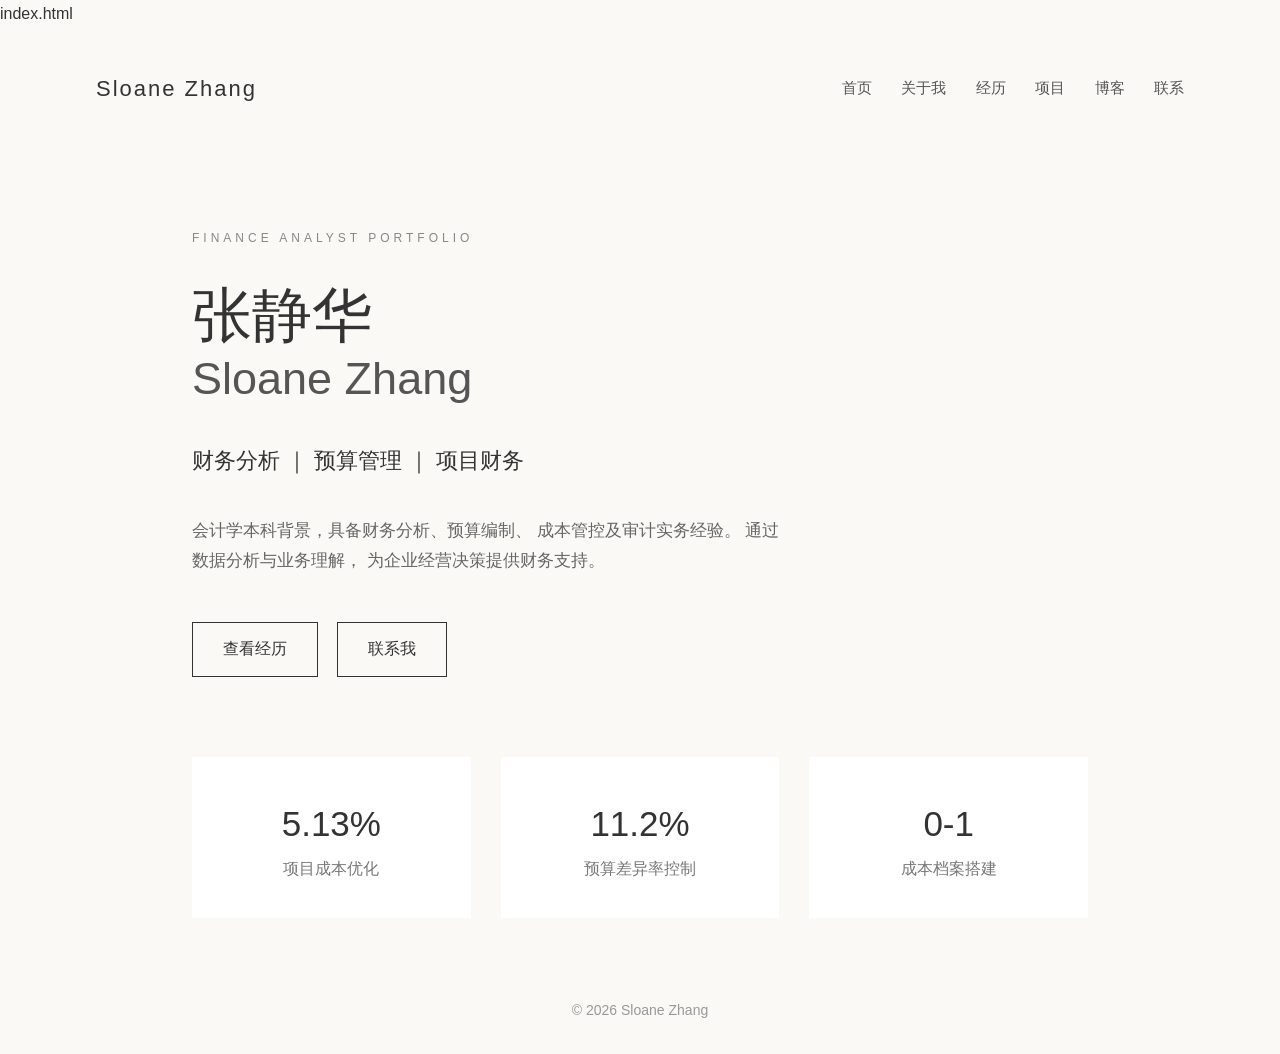
<file: index.html>
index.html
<!DOCTYPE html>
<html lang="zh-CN">

<head>
    <meta charset="UTF-8">
    <meta name="viewport" content="width=device-width, initial-scale=1.0">

    <title>Sloane Zhang | Finance Analyst Portfolio</title>

    <link rel="stylesheet" href="style.css">
</head>


<body>

<header>

    <div class="logo">
        Sloane Zhang
    </div>


    <nav>
        <a href="index.html">首页</a>
        <a href="about.html">关于我</a>
        <a href="resume.html">经历</a>
        <a href="projects.html">项目</a>
        <a href="blog.html">博客</a>
        <a href="contact.html">联系</a>
    </nav>

</header>



<main class="hero">


    <p class="small-title">
        FINANCE ANALYST PORTFOLIO
    </p>


    <h1>
        张静华<br>
        <span>Sloane Zhang</span>
    </h1>


    <h2>
        财务分析 ｜ 预算管理 ｜ 项目财务
    </h2>


    <p class="intro">

        会计学本科背景，具备财务分析、预算编制、
        成本管控及审计实务经验。

        通过数据分析与业务理解，
        为企业经营决策提供财务支持。

    </p>


    <div class="buttons">

        <a href="resume.html">
            查看经历
        </a>


        <a href="contact.html">
            联系我
        </a>

    </div>


</main>



<section class="highlights">


    <div class="card">

        <h3>
            5.13%
        </h3>

        <p>
            项目成本优化
        </p>

    </div>



    <div class="card">

        <h3>
            11.2%
        </h3>

        <p>
            预算差异率控制
        </p>

    </div>



    <div class="card">

        <h3>
            0-1
        </h3>

        <p>
            成本档案搭建
        </p>

    </div>


</section>



<footer>

<p>
© 2026 Sloane Zhang
</p>

</footer>



</body>

</html>
</file>
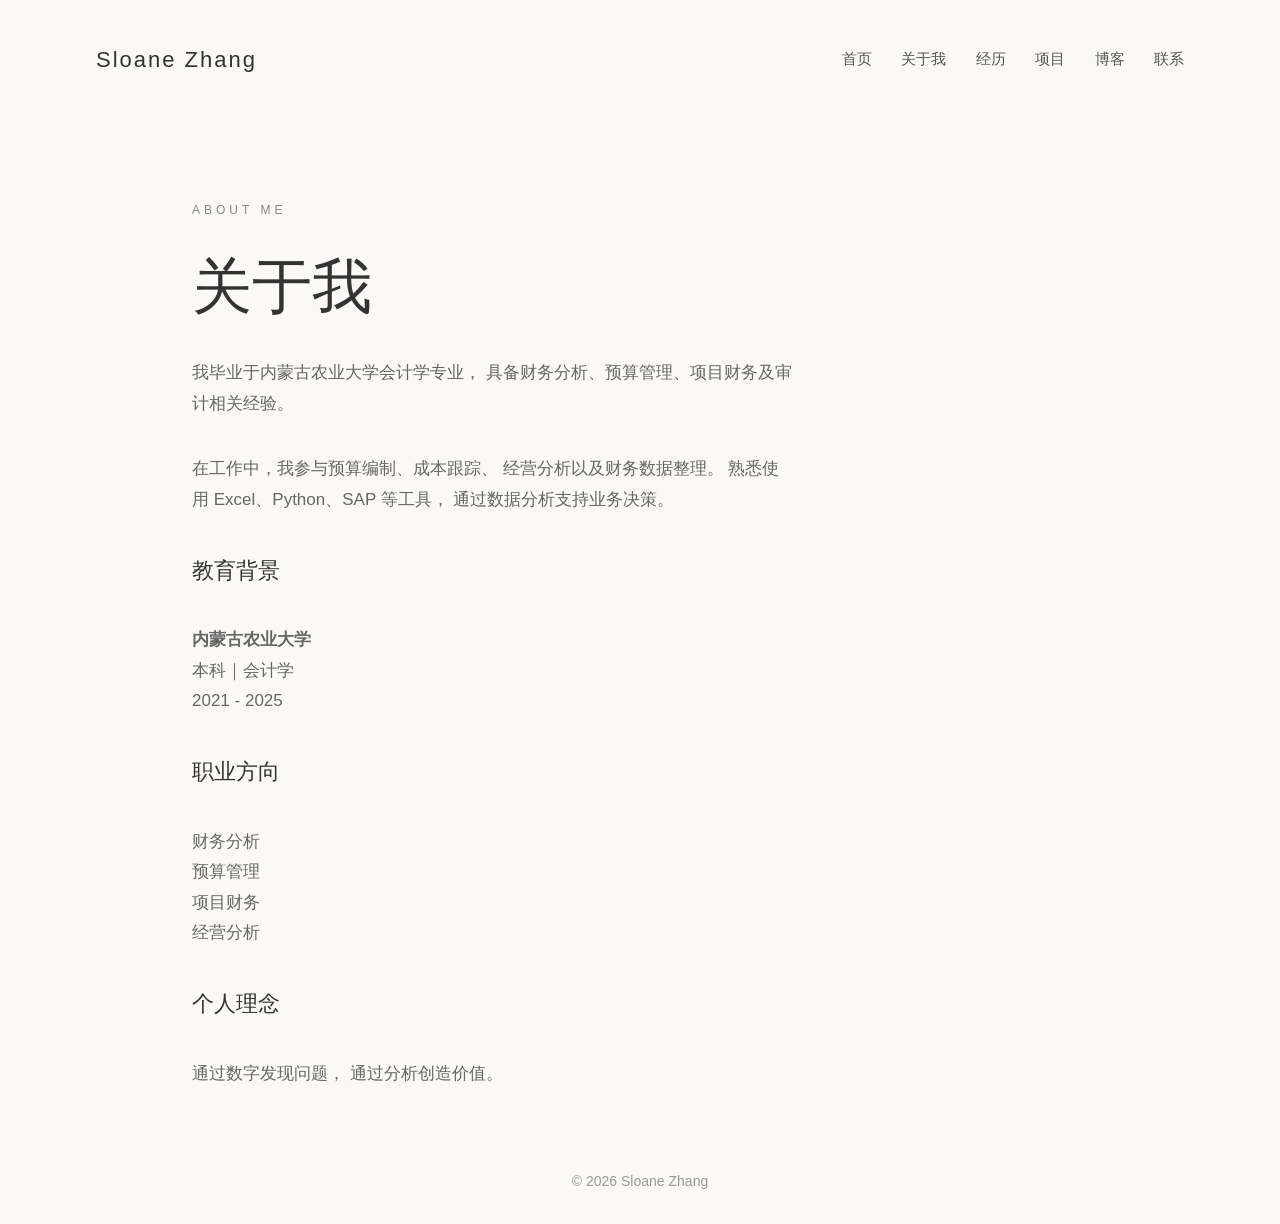
<file: about.html>
<!DOCTYPE html>
<!DOCTYPE html>
<html lang="zh-CN">

<head>

<meta charset="UTF-8">

<meta name="viewport" content="width=device-width, initial-scale=1.0">

<title>关于我 | Sloane Zhang</title>

<link rel="stylesheet" href="style.css">

</head>



<body>


<header>

<div class="logo">
Sloane Zhang
</div>


<nav>

<a href="index.html">首页</a>

<a href="about.html">关于我</a>

<a href="resume.html">经历</a>

<a href="projects.html">项目</a>

<a href="blog.html">博客</a>

<a href="contact.html">联系</a>

</nav>


</header>




<main class="hero">


<p class="small-title">
ABOUT ME
</p>



<h1>
关于我
</h1>



<p class="intro">

我毕业于内蒙古农业大学会计学专业，
具备财务分析、预算管理、项目财务及审计相关经验。

</p>



<p class="intro">

在工作中，我参与预算编制、成本跟踪、
经营分析以及财务数据整理。

熟悉使用 Excel、Python、SAP 等工具，
通过数据分析支持业务决策。

</p>



<h2>
教育背景
</h2>


<p class="intro">

<strong>
内蒙古农业大学
</strong>

<br>

本科｜会计学

<br>

2021 - 2025

</p>





<h2>
职业方向
</h2>


<p class="intro">

财务分析

<br>

预算管理

<br>

项目财务

<br>

经营分析

</p>



<h2>
个人理念
</h2>


<p class="intro">

通过数字发现问题，
通过分析创造价值。

</p>



</main>




<footer>

<p>
© 2026 Sloane Zhang
</p>

</footer>



</body>

</html>
</file>
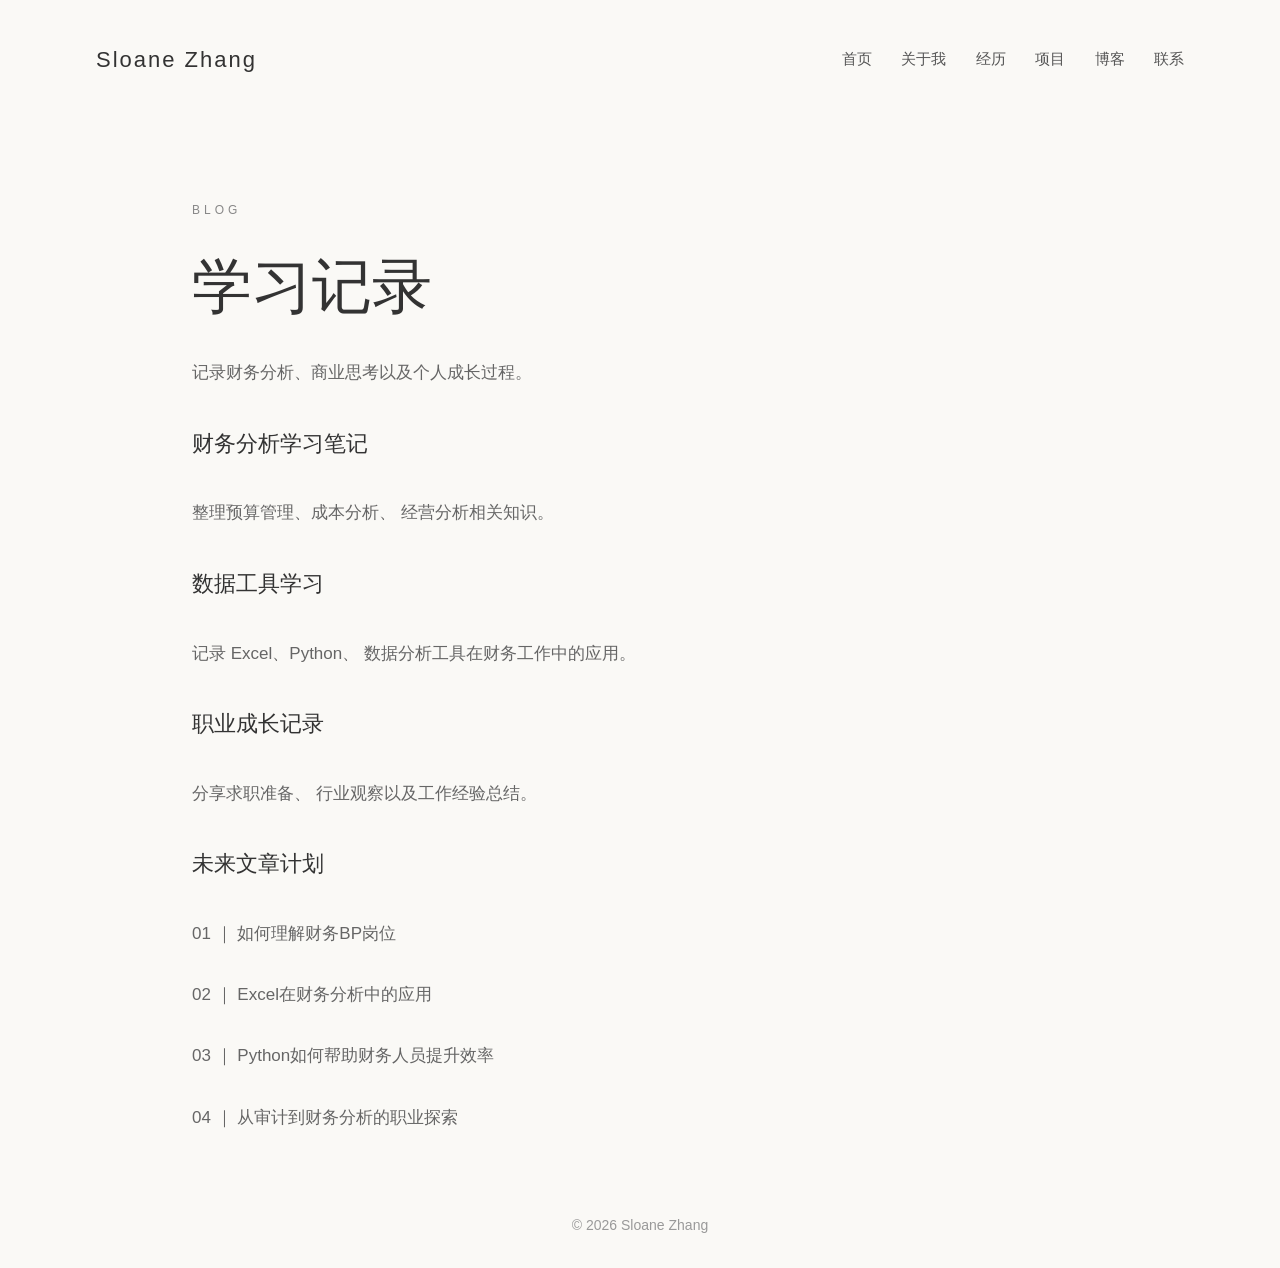
<file: blog.html>
<!DOCTYPE html>
<html lang="zh-CN">

<head>

<meta charset="UTF-8">

<meta name="viewport" content="width=device-width, initial-scale=1.0">

<title>博客 | Sloane Zhang</title>

<link rel="stylesheet" href="style.css">

</head>



<body>


<header>

<div class="logo">
Sloane Zhang
</div>


<nav>

<a href="index.html">首页</a>

<a href="about.html">关于我</a>

<a href="resume.html">经历</a>

<a href="projects.html">项目</a>

<a href="blog.html">博客</a>

<a href="contact.html">联系</a>

</nav>


</header>




<main class="hero">


<p class="small-title">
BLOG
</p>


<h1>
学习记录
</h1>



<p class="intro">

记录财务分析、商业思考以及个人成长过程。

</p>





<section>


<h2>
财务分析学习笔记
</h2>


<p class="intro">

整理预算管理、成本分析、
经营分析相关知识。

</p>



</section>





<section>


<h2>
数据工具学习
</h2>


<p class="intro">

记录 Excel、Python、
数据分析工具在财务工作中的应用。

</p>



</section>





<section>


<h2>
职业成长记录
</h2>


<p class="intro">

分享求职准备、
行业观察以及工作经验总结。

</p>



</section>




<section>


<h2>
未来文章计划
</h2>


<p class="intro">


01 ｜ 如何理解财务BP岗位

<br><br>

02 ｜ Excel在财务分析中的应用

<br><br>

03 ｜ Python如何帮助财务人员提升效率

<br><br>

04 ｜ 从审计到财务分析的职业探索


</p>


</section>




</main>



<footer>

<p>
© 2026 Sloane Zhang
</p>

</footer>



</body>

</html>
</file>
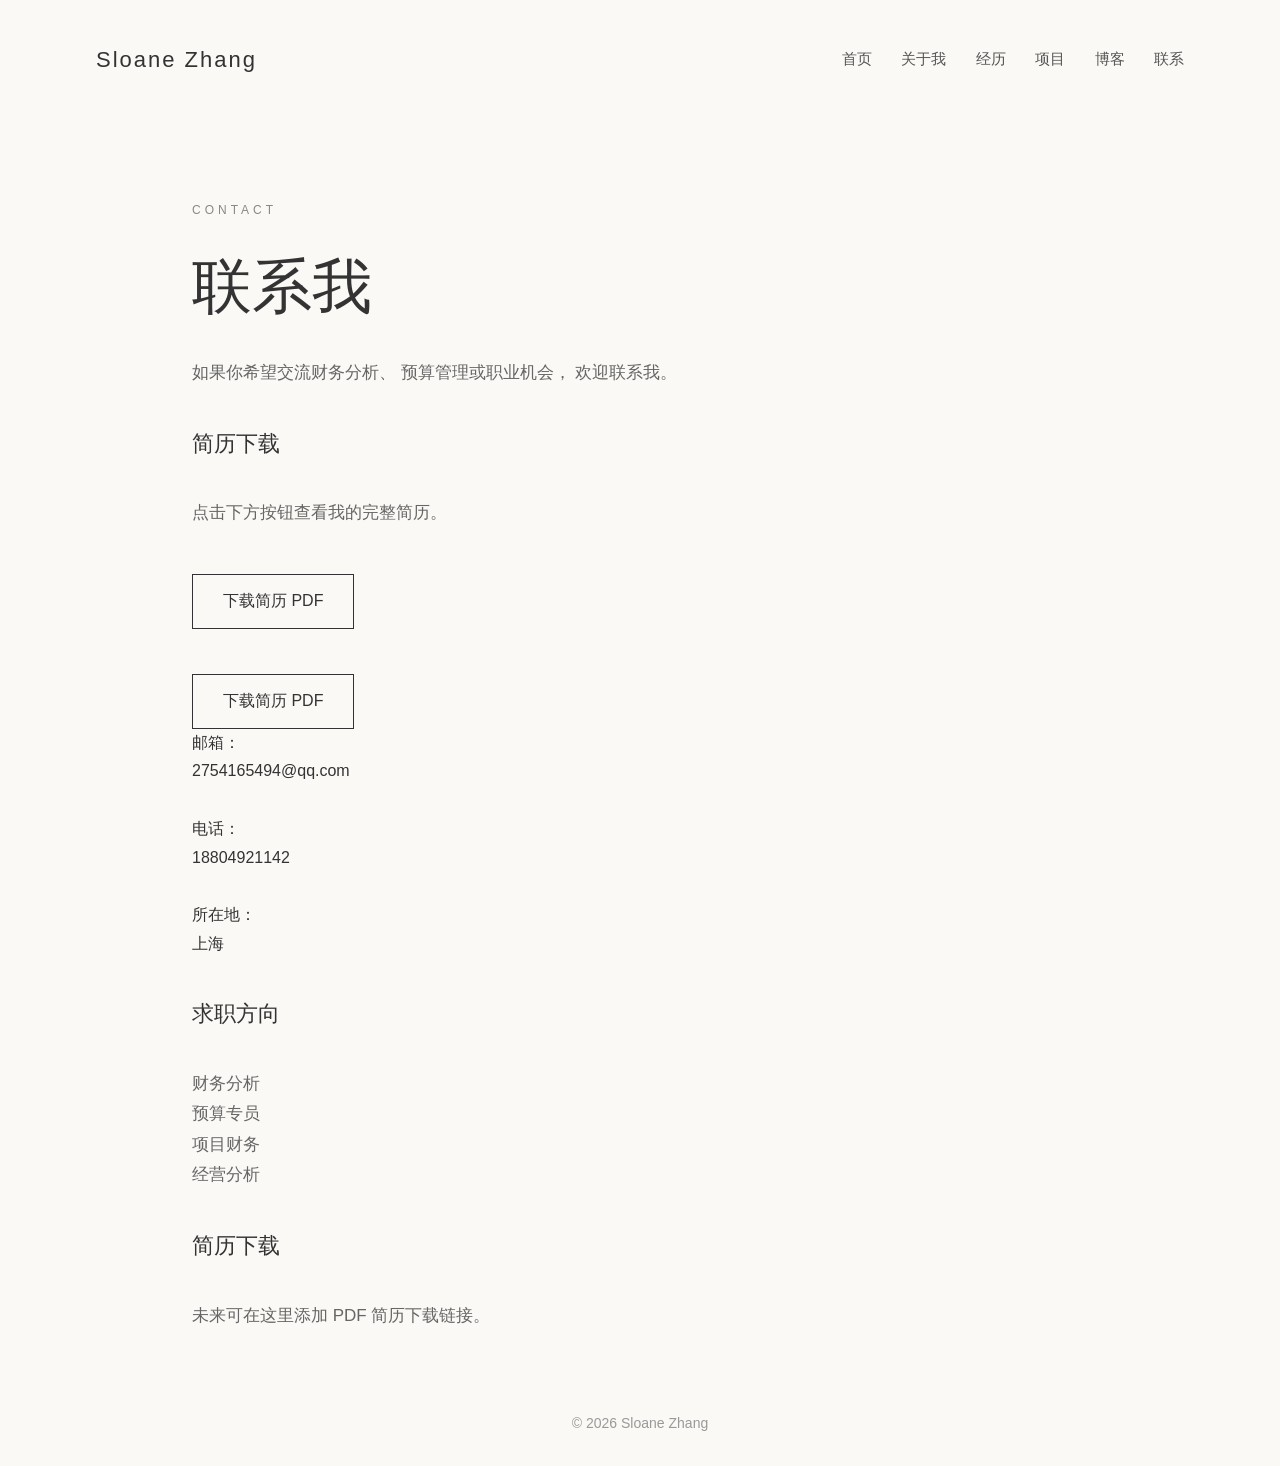
<file: contact.html>
<!DOCTYPE html>
<html lang="zh-CN">

<head>

<meta charset="UTF-8">

<meta name="viewport" content="width=device-width, initial-scale=1.0">

<title>联系我 | Sloane Zhang</title>

<link rel="stylesheet" href="style.css">

</head>



<body>


<header>

<div class="logo">
Sloane Zhang
</div>


<nav>

<a href="index.html">首页</a>

<a href="about.html">关于我</a>

<a href="resume.html">经历</a>

<a href="projects.html">项目</a>

<a href="blog.html">博客</a>

<a href="contact.html">联系</a>

</nav>


</header>





<main class="hero">


<p class="small-title">
CONTACT
</p>


<h1>
联系我
</h1>



<p class="intro">

如果你希望交流财务分析、
预算管理或职业机会，

欢迎联系我。

</p>




<section>


<h2>
简历下载
</h2>


<p class="intro">

点击下方按钮查看我的完整简历。

</p>


<div class="buttons">

<a href="Sloane-Zhang-Resume.pdf" target="_blank">

下载简历 PDF

</a>

</div>


<div class="buttons">

<a href="Sloane-Zhang-Resume.pdf" target="_blank">

下载简历 PDF

</a>

</div>


邮箱：

<br>

2754165494@qq.com


<br><br>


电话：

<br>

18804921142


<br><br>


所在地：

<br>

上海


</p>


</section>





<section>


<h2>
求职方向
</h2>


<p class="intro">

财务分析

<br>

预算专员

<br>

项目财务

<br>

经营分析


</p>


</section>





<section>


<h2>
简历下载
</h2>


<p class="intro">


未来可在这里添加 PDF 简历下载链接。


</p>


</section>




</main>





<footer>

<p>
© 2026 Sloane Zhang
</p>

</footer>



</body>

</html>
</file>
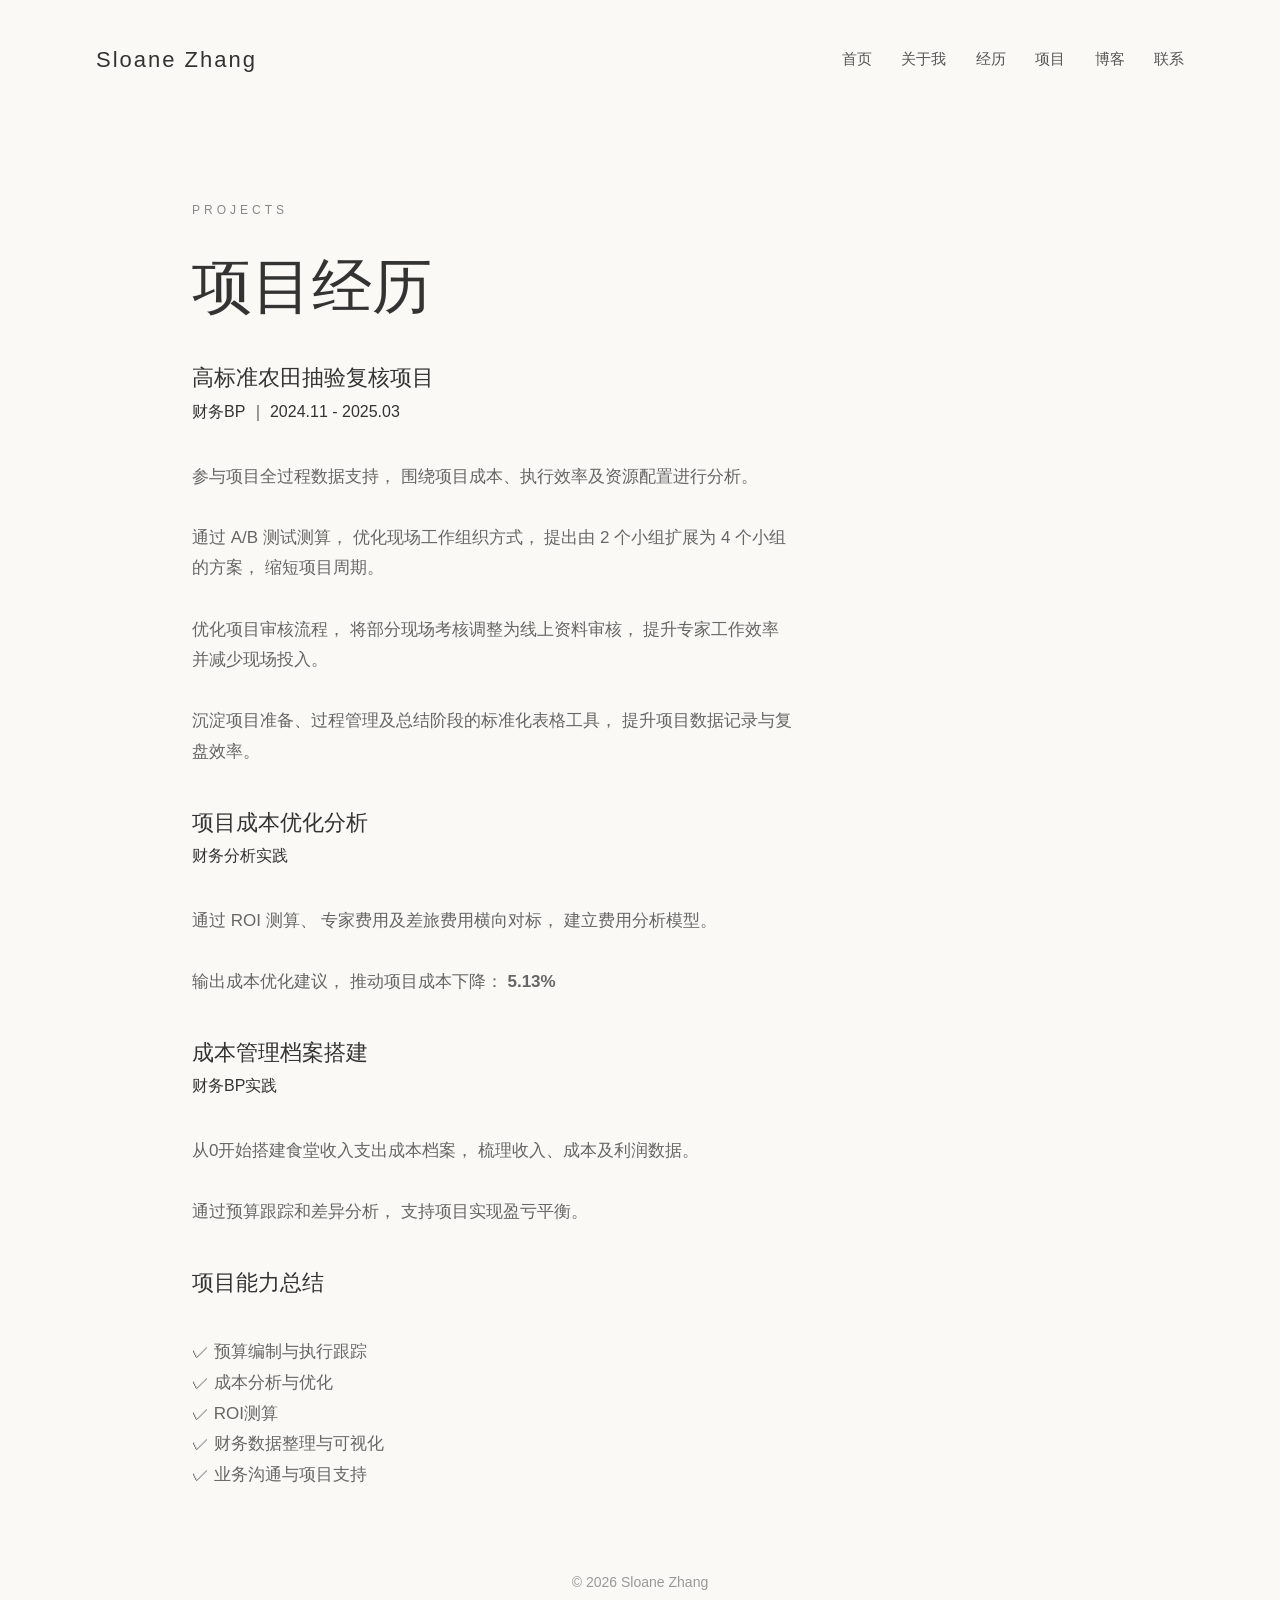
<file: projects.html>
<!DOCTYPE html>
<html lang="zh-CN">

<head>

<meta charset="UTF-8">

<meta name="viewport" content="width=device-width, initial-scale=1.0">

<title>项目经历 | Sloane Zhang</title>

<link rel="stylesheet" href="style.css">

</head>


<body>


<header>

<div class="logo">
Sloane Zhang
</div>


<nav>

<a href="index.html">首页</a>

<a href="about.html">关于我</a>

<a href="resume.html">经历</a>

<a href="projects.html">项目</a>

<a href="blog.html">博客</a>

<a href="contact.html">联系</a>

</nav>


</header>




<main class="hero">


<p class="small-title">
PROJECTS
</p>


<h1>
项目经历
</h1>




<section>


<h2>
高标准农田抽验复核项目
</h2>


<p>
财务BP ｜ 2024.11 - 2025.03
</p>


<p class="intro">


参与项目全过程数据支持，
围绕项目成本、执行效率及资源配置进行分析。


<br><br>


通过 A/B 测试测算，
优化现场工作组织方式，
提出由 2 个小组扩展为 4 个小组的方案，
缩短项目周期。


<br><br>


优化项目审核流程，
将部分现场考核调整为线上资料审核，
提升专家工作效率并减少现场投入。


<br><br>


沉淀项目准备、过程管理及总结阶段的标准化表格工具，
提升项目数据记录与复盘效率。


</p>


</section>





<section>


<h2>
项目成本优化分析
</h2>


<p>
财务分析实践
</p>



<p class="intro">


通过 ROI 测算、
专家费用及差旅费用横向对标，

建立费用分析模型。


<br><br>


输出成本优化建议，
推动项目成本下降：

<strong>
5.13%
</strong>


</p>


</section>






<section>


<h2>
成本管理档案搭建
</h2>


<p>
财务BP实践
</p>


<p class="intro">


从0开始搭建食堂收入支出成本档案，

梳理收入、成本及利润数据。


<br><br>


通过预算跟踪和差异分析，

支持项目实现盈亏平衡。

</p>



</section>






<section>


<h2>
项目能力总结
</h2>


<p class="intro">


✓ 预算编制与执行跟踪

<br>

✓ 成本分析与优化

<br>

✓ ROI测算

<br>

✓ 财务数据整理与可视化

<br>

✓ 业务沟通与项目支持


</p>


</section>




</main>



<footer>

<p>
© 2026 Sloane Zhang
</p>

</footer>



</body>

</html>
</file>
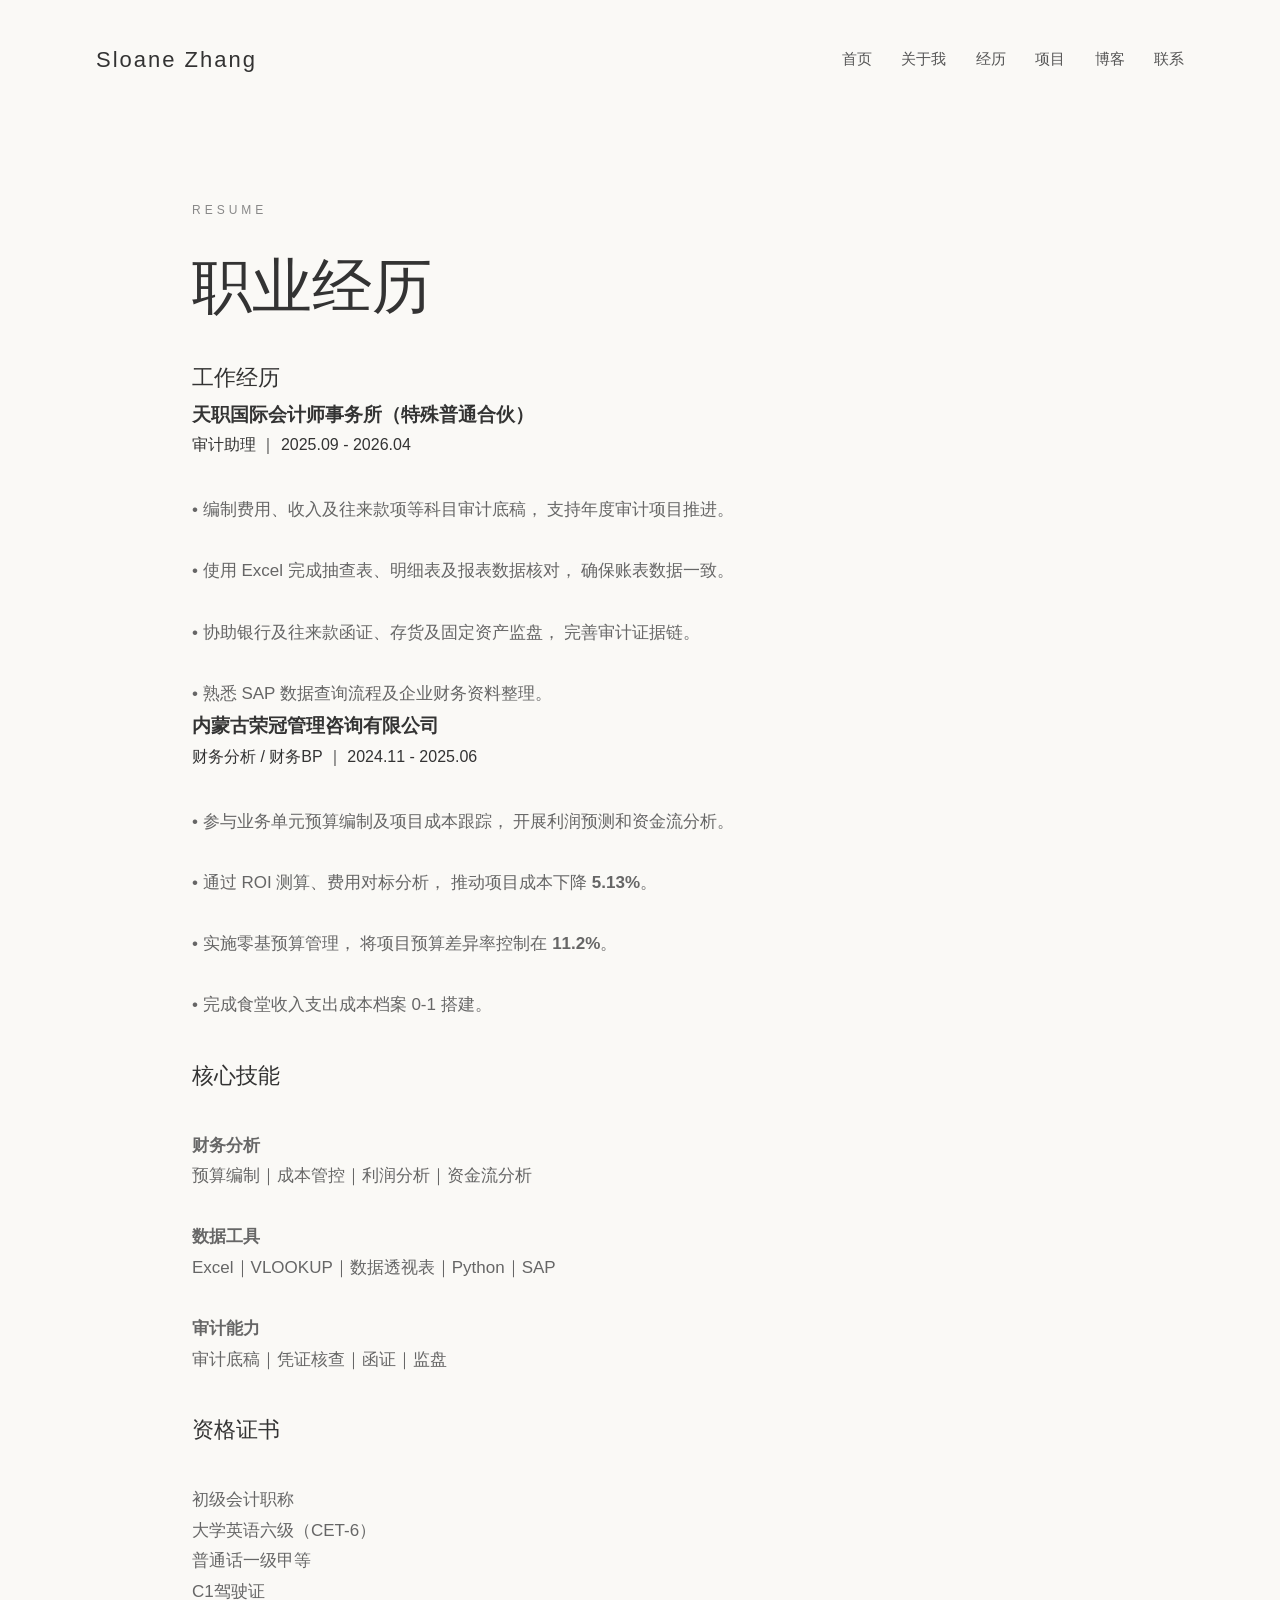
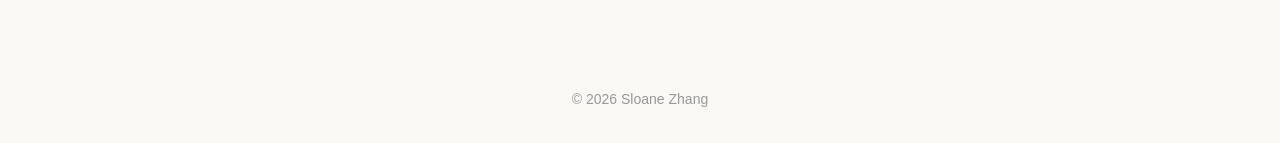
<file: resume.html>
<!DOCTYPE html>
<html lang="zh-CN">

<head>

<meta charset="UTF-8">

<meta name="viewport" content="width=device-width, initial-scale=1.0">

<title>职业经历 | Sloane Zhang</title>

<link rel="stylesheet" href="style.css">

</head>


<body>


<header>

<div class="logo">
Sloane Zhang
</div>


<nav>

<a href="index.html">首页</a>

<a href="about.html">关于我</a>

<a href="resume.html">经历</a>

<a href="projects.html">项目</a>

<a href="blog.html">博客</a>

<a href="contact.html">联系</a>

</nav>


</header>




<main class="hero">


<p class="small-title">
RESUME
</p>


<h1>
职业经历
</h1>



<section>


<h2>
工作经历
</h2>



<h3>
天职国际会计师事务所（特殊普通合伙）
</h3>


<p>
审计助理 ｜ 2025.09 - 2026.04
</p>


<p class="intro">

• 编制费用、收入及往来款项等科目审计底稿，
支持年度审计项目推进。

<br><br>

• 使用 Excel 完成抽查表、明细表及报表数据核对，
确保账表数据一致。

<br><br>

• 协助银行及往来款函证、存货及固定资产监盘，
完善审计证据链。

<br><br>

• 熟悉 SAP 数据查询流程及企业财务资料整理。

</p>




<h3>
内蒙古荣冠管理咨询有限公司
</h3>


<p>
财务分析 / 财务BP ｜ 2024.11 - 2025.06
</p>


<p class="intro">

• 参与业务单元预算编制及项目成本跟踪，
开展利润预测和资金流分析。

<br><br>

• 通过 ROI 测算、费用对标分析，
推动项目成本下降 <strong>5.13%</strong>。

<br><br>

• 实施零基预算管理，
将项目预算差异率控制在 <strong>11.2%</strong>。

<br><br>

• 完成食堂收入支出成本档案
0-1 搭建。

</p>



</section>





<section>


<h2>
核心技能
</h2>


<p class="intro">

<strong>财务分析</strong>

<br>

预算编制｜成本管控｜利润分析｜资金流分析


<br><br>


<strong>数据工具</strong>

<br>

Excel｜VLOOKUP｜数据透视表｜Python｜SAP


<br><br>


<strong>审计能力</strong>

<br>

审计底稿｜凭证核查｜函证｜监盘

</p>


</section>






<section>


<h2>
资格证书
</h2>


<p class="intro">

初级会计职称

<br>

大学英语六级（CET-6）

<br>

普通话一级甲等

<br>

C1驾驶证

</p>


</section>




</main>



<footer>

<p>
© 2026 Sloane Zhang
</p>

</footer>



</body>

</html>
</file>
<file: style.css>
/* 全局设置 */

* {
    margin: 0;
    padding: 0;
    box-sizing: border-box;
}


body {

    font-family:
    "Noto Sans SC",
    "Microsoft YaHei",
    Arial,
    sans-serif;

    background: #faf9f6;

    color: #333;

    line-height: 1.8;

}



/* 顶部导航 */

header {

    width: 85%;

    margin: 40px auto;

    display: flex;

    justify-content: space-between;

    align-items: center;

}


.logo {

    font-size: 22px;

    letter-spacing: 2px;

    font-weight: 500;

}



nav a {

    margin-left: 25px;

    text-decoration: none;

    color: #555;

    font-size: 15px;

}


nav a:hover {

    color: #111;

}



/* 首页主体 */

.hero {

    width: 70%;

    margin: 120px auto 80px;

}



.small-title {

    font-size: 12px;

    letter-spacing: 4px;

    color: #888;

    margin-bottom: 30px;

}



h1 {

    font-size: 60px;

    font-weight: 400;

    line-height: 1.2;

}



h1 span {

    font-size: 45px;

    color: #555;

}



.hero h2 {

    margin-top: 35px;

    font-size: 22px;

    font-weight: 400;

}



.intro {

    margin-top: 35px;

    max-width: 600px;

    color: #666;

    font-size: 17px;

}



/* 按钮 */

.buttons {

    margin-top: 45px;

}



.buttons a {

    display: inline-block;

    padding: 12px 30px;

    margin-right: 15px;

    border: 1px solid #333;

    text-decoration: none;

    color: #333;

    transition: 0.3s;

}



.buttons a:hover {

    background: #333;

    color: white;

}



/* 数据展示 */

.highlights {

    width: 70%;

    margin: auto;

    display: flex;

    gap: 30px;

}



.card {

    flex: 1;

    padding: 35px;

    background: white;

    text-align: center;

}



.card h3 {

    font-size: 35px;

    font-weight: 400;

}



.card p {

    color:#777;

}



/* 页脚 */

footer {

    text-align:center;

    margin:80px 0 30px;

    color:#999;

    font-size:14px;

}



/* 手机适配 */

@media(max-width:768px){


header {

    flex-direction:column;

    gap:20px;

}


nav a {

    margin:10px;

}



.hero {

    width:85%;

    margin-top:80px;

}



h1 {

    font-size:42px;

}


h1 span {

    font-size:32px;

}


.highlights {

    width:85%;

    flex-direction:column;

}


}
</file>
